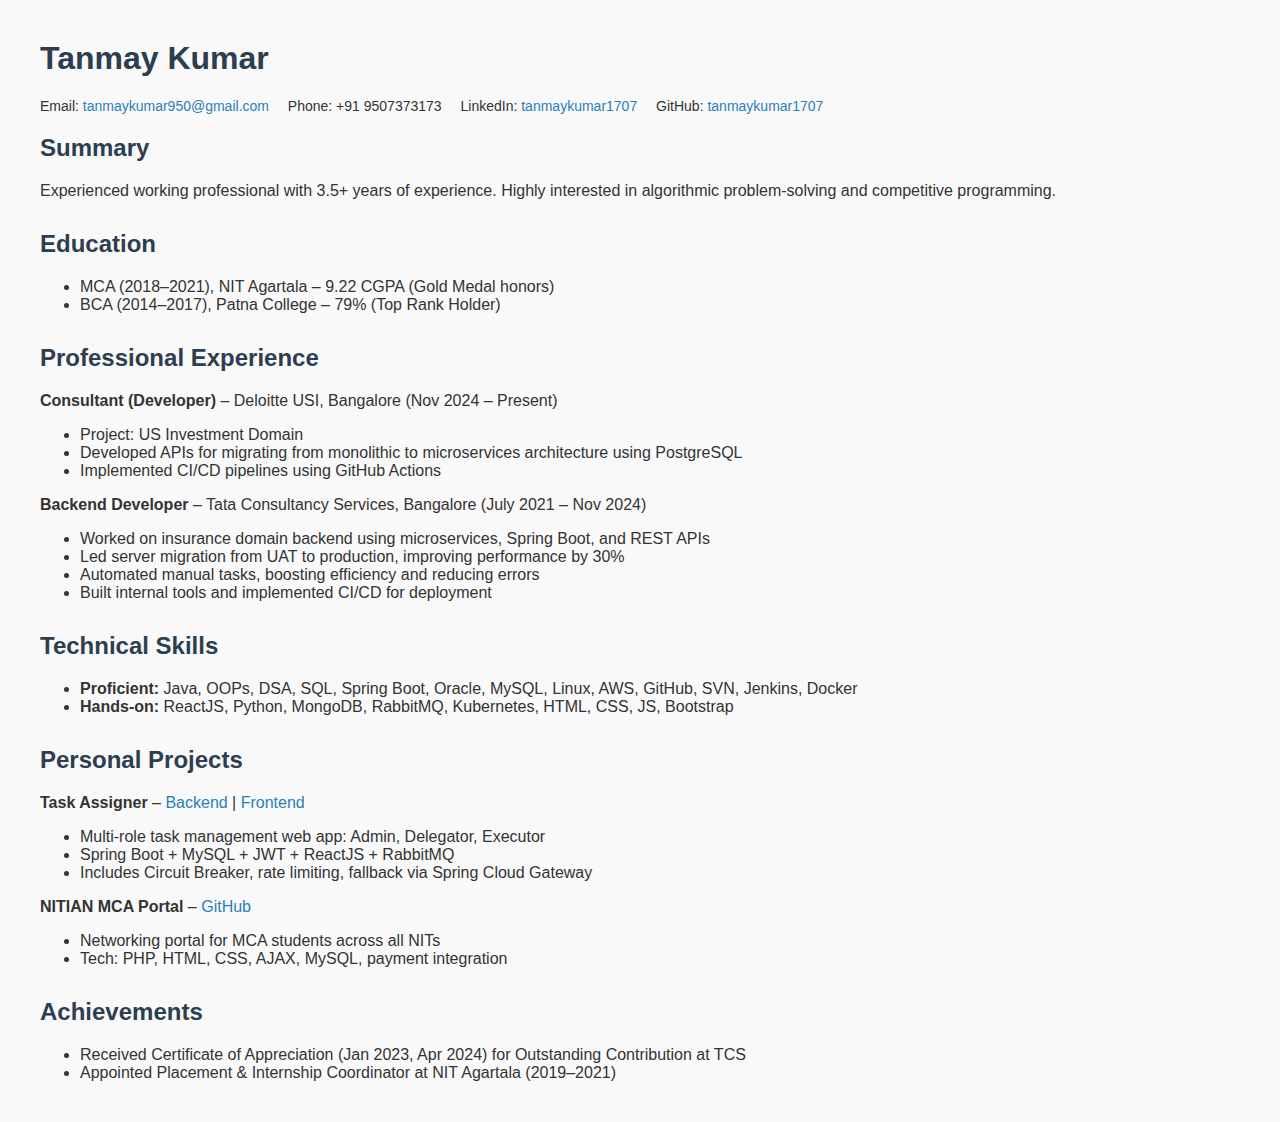
<file: src/index.html>
<!DOCTYPE html>
<html lang="en">
<head>
    <meta charset="UTF-8" />
    <meta name="viewport" content="width=device-width, initial-scale=1.0"/>
    <title>Tanmay Kumar - Resume</title>
    <style>
        body {
          font-family: Arial, sans-serif;
          margin: 40px;
          background-color: #f9f9f9;
          color: #333;
        }
        h1, h2 {
          color: #2c3e50;
        }
        a {
          color: #2980b9;
          text-decoration: none;
        }
        section {
          margin-bottom: 30px;
        }
        .contact {
          font-size: 14px;
          margin-bottom: 20px;
        }
        .contact span {
          display: inline-block;
          margin-right: 15px;
        }
        ul {
          margin-top: 10px;
        }
    </style>
</head>
<body>

<h1>Tanmay Kumar</h1>
<div class="contact">
    <span>Email: <a href="mailto:tanmaykumar950@gmail.com">tanmaykumar950@gmail.com</a></span>
    <span>Phone: +91 9507373173</span>
    <span>LinkedIn: <a href="https://www.linkedin.com/in/tanmaykumar1707/">tanmaykumar1707</a></span>
    <span>GitHub: <a href="https://github.com/tanmaykumar1707">tanmaykumar1707</a></span>
</div>

<section>
    <h2>Summary</h2>
    <p>Experienced working professional with 3.5+ years of experience. Highly interested in algorithmic problem-solving and competitive programming.</p>
</section>

<section>
    <h2>Education</h2>
    <ul>
        <li>MCA (2018–2021), NIT Agartala – 9.22 CGPA (Gold Medal honors)</li>
        <li>BCA (2014–2017), Patna College – 79% (Top Rank Holder)</li>
    </ul>
</section>

<section>
    <h2>Professional Experience</h2>
    <p><strong>Consultant (Developer)</strong> – Deloitte USI, Bangalore (Nov 2024 – Present)</p>
    <ul>
        <li>Project: US Investment Domain</li>
        <li>Developed APIs for migrating from monolithic to microservices architecture using PostgreSQL</li>
        <li>Implemented CI/CD pipelines using GitHub Actions</li>
    </ul>

    <p><strong>Backend Developer</strong> – Tata Consultancy Services, Bangalore (July 2021 – Nov 2024)</p>
    <ul>
        <li>Worked on insurance domain backend using microservices, Spring Boot, and REST APIs</li>
        <li>Led server migration from UAT to production, improving performance by 30%</li>
        <li>Automated manual tasks, boosting efficiency and reducing errors</li>
        <li>Built internal tools and implemented CI/CD for deployment</li>
    </ul>
</section>

<section>
    <h2>Technical Skills</h2>
    <ul>
        <li><strong>Proficient:</strong> Java, OOPs, DSA, SQL, Spring Boot, Oracle, MySQL, Linux, AWS, GitHub, SVN, Jenkins, Docker</li>
        <li><strong>Hands-on:</strong> ReactJS, Python, MongoDB, RabbitMQ, Kubernetes, HTML, CSS, JS, Bootstrap</li>
    </ul>
</section>

<section>
    <h2>Personal Projects</h2>
    <p><strong>Task Assigner</strong> –
        <a href="https://github.com/tanmaykumar1707/taskassigner-backend">Backend</a> |
        <a href="https://github.com/tanmaykumar1707/taskassigner-frontend">Frontend</a>
    </p>
    <ul>
        <li>Multi-role task management web app: Admin, Delegator, Executor</li>
        <li>Spring Boot + MySQL + JWT + ReactJS + RabbitMQ</li>
        <li>Includes Circuit Breaker, rate limiting, fallback via Spring Cloud Gateway</li>
    </ul>

    <p><strong>NITIAN MCA Portal</strong> –
        <a href="https://github.com/tanmaykumar1707/NITMcaFamilyPHP">GitHub</a>
    </p>
    <ul>
        <li>Networking portal for MCA students across all NITs</li>
        <li>Tech: PHP, HTML, CSS, AJAX, MySQL, payment integration</li>
    </ul>
</section>

<section>
    <h2>Achievements</h2>
    <ul>
        <li>Received Certificate of Appreciation (Jan 2023, Apr 2024) for Outstanding Contribution at TCS</li>
        <li>Appointed Placement & Internship Coordinator at NIT Agartala (2019–2021)</li>
    </ul>
</section>

</body>
</html>
</file>
